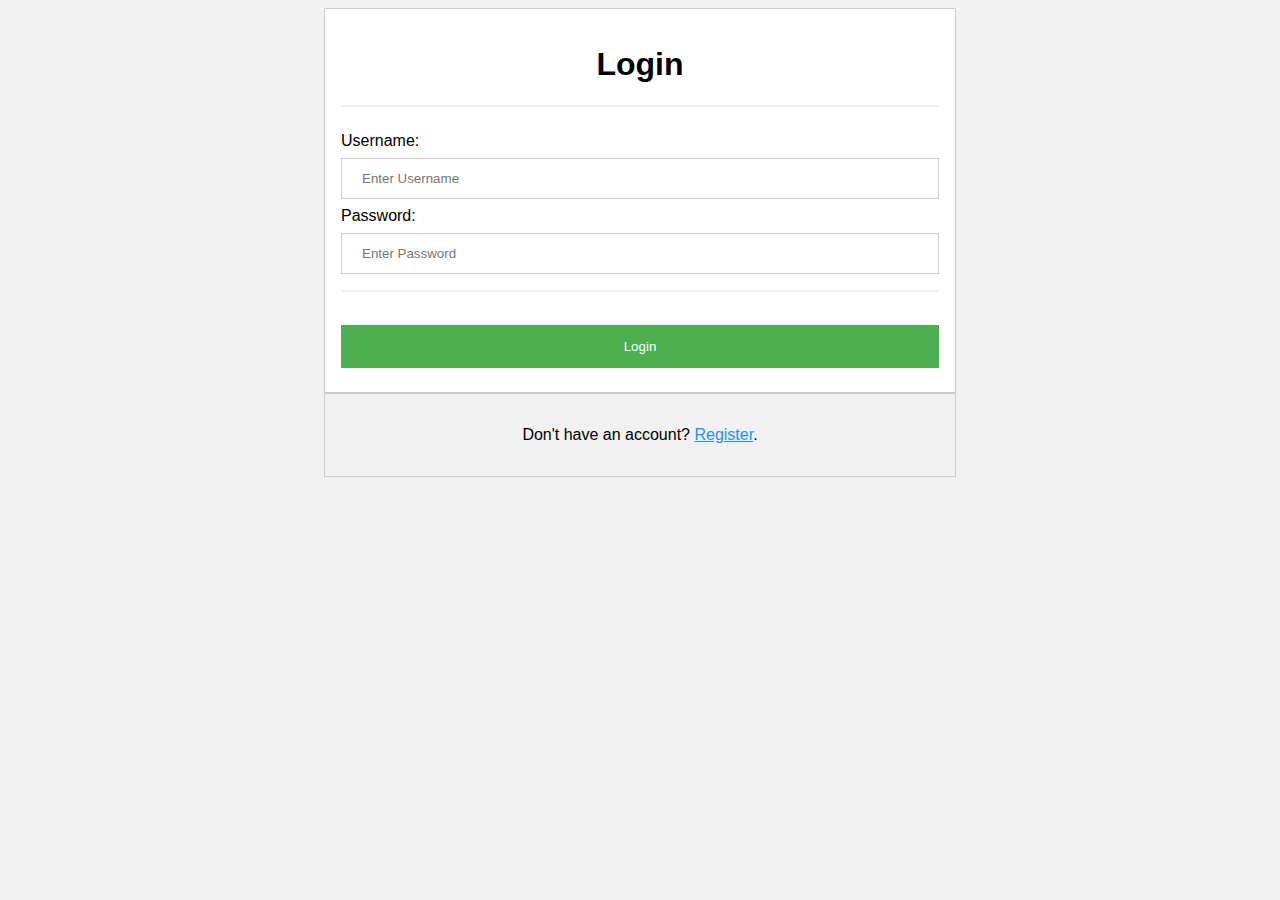
<file: index.html>
<!DOCTYPE html>
<html lang="en">
<head>
    <meta charset="UTF-8">
    <meta name="viewport" content="width=device-width, initial-scale=1.0">
    <title>MicroFundHub</title>
    <link rel="stylesheet" href="css/style.css">
</head>
<body>
    <!-- <ul>
        <li><a href="index.html">MicroFundHub</a></li>
        <li><a href="home.html">Home</a></li>
        <li><a href="LoanApplicationForm.html">Apply for Loan</a></li>
        <li><a href="LoanRepaymentSection.html">Loan Repayment</a></li>
        <li><a href="FeedbackForm.html">Feedback</a></li>
    </ul> -->

    <form id="loginForm">
        <div class="container">
            <h1>Login</h1>
            <hr>

            <label for="username">Username: </label>
            <input type="text" placeholder="Enter Username" name="username" id="username" required>

            <label for="psw">Password: </label>
            <input type="password" placeholder="Enter Password" name="psw" id="psw" required>

            <hr>

            <button type="submit" class="loginbtn">Login</button>
        </div>    

        <div class="container signin">
            <p>Don't have an account? <a href="RegistrationForm.html">Register</a>.</p>
        </div>
    </form>

    <script src="js/login.js"></script>
</body>
</html>
</file>
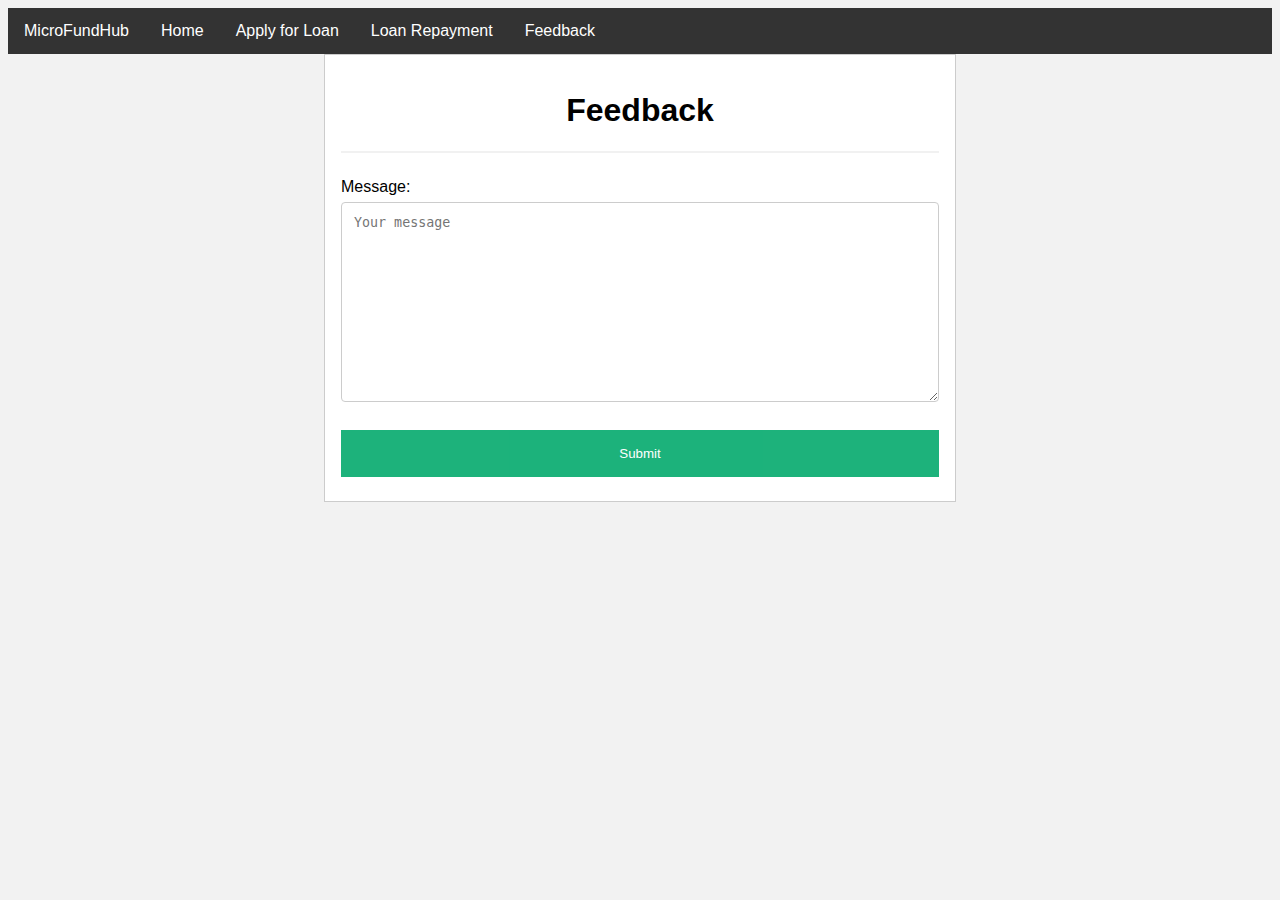
<file: FeedbackForm.html>
<!DOCTYPE html>
<html lang="en">
<head>
    <meta charset="UTF-8">
    <meta name="viewport" content="width=device-width, initial-scale=1.0">
    <title>Feedback Form</title>
    <link rel="stylesheet" href="css/style.css">
</head>
<body>
    <ul>
        <li><a href="profile.html">MicroFundHub</a></li>
        <li><a href="home.html">Home</a></li>
        <li><a href="LoanApplicationForm.html">Apply for Loan</a></li>
        <li><a href="LoanRepaymentSection.html">Loan Repayment</a></li>
        <li><a href="FeedbackForm.html">Feedback</a></li>
    </ul>

    <div class="container">
        <form id="feedbackForm">
            <h1>Feedback</h1>
            <hr>

            <label for="message">Message:</label>
            <textarea name="message" id="message" placeholder="Your message" style="height:200px"></textarea>

            <button type="submit" class="registerbtn">Submit</button>
        </form>
    </div>

    <script src="js/feedbackForm.js"></script>
</body>
</html>
</file>
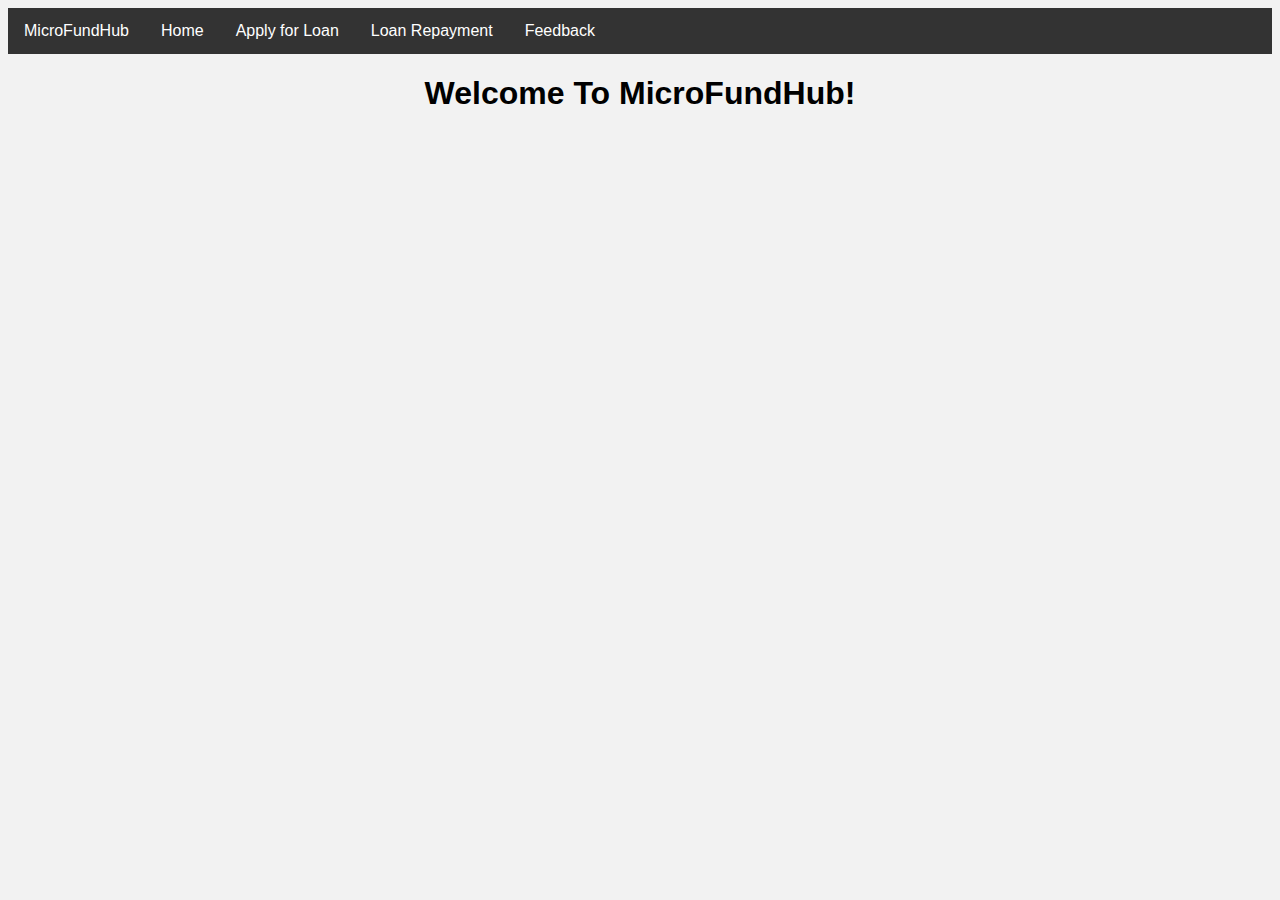
<file: home.html>
<!DOCTYPE html>
<html lang="en">
<head>
    <meta charset="UTF-8">
    <meta name="viewport" content="width=device-width, initial-scale=1.0">
    <title>MicroFundHub | Home</title>
    <link rel="stylesheet" href="css/style.css">
</head>
<body>
    <ul>
        <li><a href="profile.html">MicroFundHub</a></li>
        <li><a href="home.html">Home</a></li>
        <li><a href="LoanApplicationForm.html">Apply for Loan</a></li>
        <li><a href="LoanRepaymentSection.html">Loan Repayment</a></li>
        <li><a href="FeedbackForm.html">Feedback</a></li>
    </ul>

    <h1>Welcome To MicroFundHub!</h1>

    <script src="js/script.js"></script>
</body>
</html>
</file>
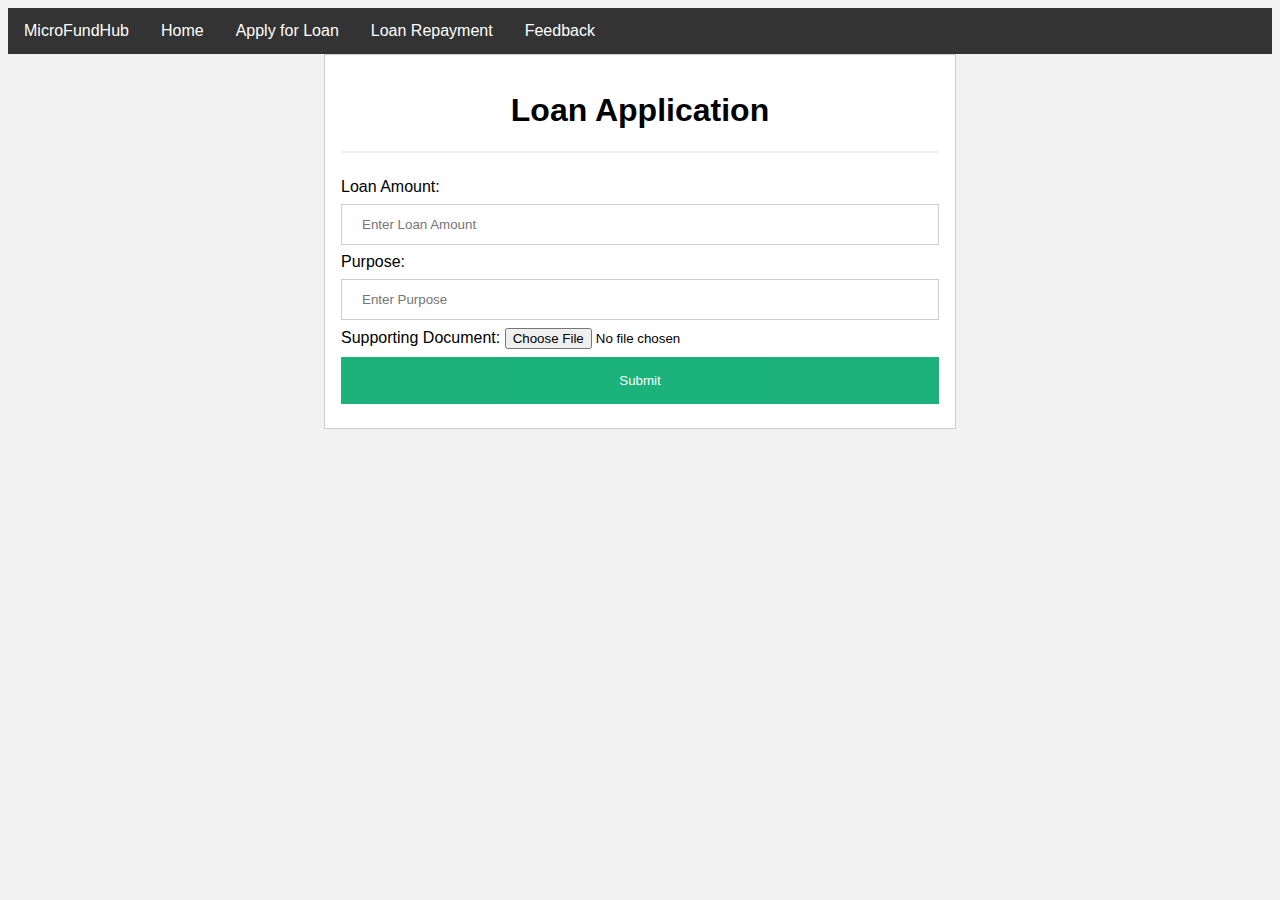
<file: LoanApplicationForm.html>
<!DOCTYPE html>
<html lang="en">
<head>
    <meta charset="UTF-8">
    <meta name="viewport" content="width=device-width, initial-scale=1.0">
    <title>MicroFundHub | Loan Application</title>
    <link rel="stylesheet" href="css/style.css">
</head>
<body>
    <ul>
        <li><a href="profile.html">MicroFundHub</a></li>
        <li><a href="home.html">Home</a></li>
        <li><a href="LoanApplicationForm.html">Apply for Loan</a></li>
        <li><a href="LoanRepaymentSection.html">Loan Repayment</a></li>
        <li><a href="FeedbackForm.html">Feedback</a></li>
    </ul>

    <form id="loanApplicationForm" enctype="multipart/form-data">
        <div class="container">
            <h1>Loan Application</h1>
            <hr>

            <label for="loanAmount">Loan Amount: </label>
            <input type="number" id="loanAmount" name="loanAmount" placeholder="Enter Loan Amount" required>

            <label for="purpose">Purpose: </label>
            <input type="text" id="purpose" name="purpose" placeholder="Enter Purpose" required>

            <label for="doc">Supporting Document: </label>
            <input type="file" id="doc" name="doc" accept=".png, .jpg, .jpeg, .pdf" required>

            <button type="submit" class="registerbtn">Submit</button>
        </div>
    </form>

    <script src="js/loanApplication.js"></script>
</body>
</html>
</file>
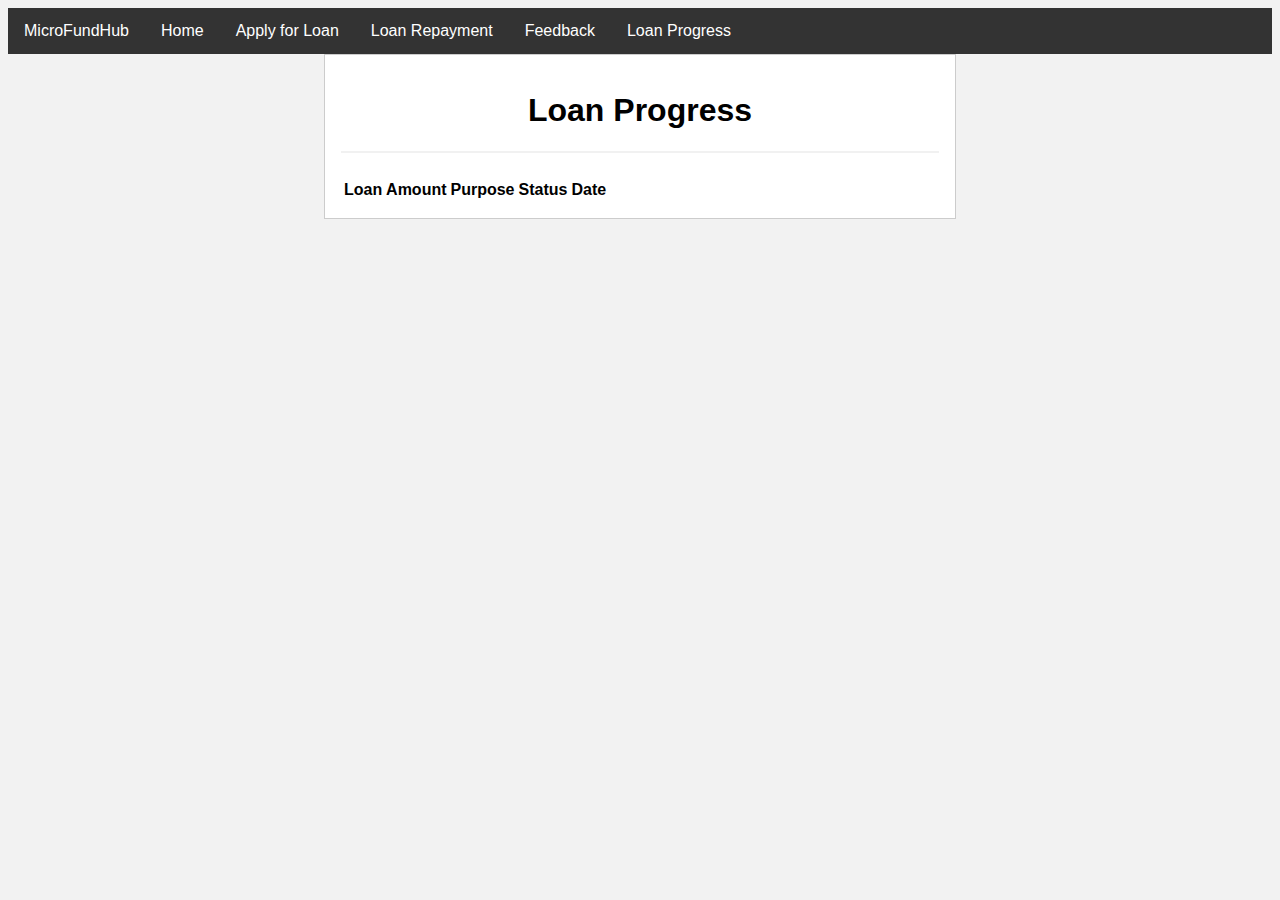
<file: LoanProgress.html>
<!DOCTYPE html>
<html lang="en">
<head>
    <meta charset="UTF-8">
    <meta name="viewport" content="width=device-width, initial-scale=1.0">
    <title>Loan Progress</title>
    <link rel="stylesheet" href="css/style.css">
</head>
<body>
    <ul>
        <li><a href="profile.html">MicroFundHub</a></li>
        <li><a href="home.html">Home</a></li>
        <li><a href="LoanApplicationForm.html">Apply for Loan</a></li>
        <li><a href="LoanRepaymentSection.html">Loan Repayment</a></li>
        <li><a h~ref="FeedbackForm.html">Feedback</a></li>
        <li><a href="LoanProgress.html">Loan Progress</a></li>
    </ul>

    <div class="container">
        <h1>Loan Progress</h1>
        <hr>

        <table id="loanTable">
            <thead>
                <tr>
                    <th>Loan Amount</th>
                    <th>Purpose</th>
                    <th>Status</th>
                    <th>Date</th>
                </tr>
            </thead>
            <tbody>
                <!-- Loan data will be inserted here by JavaScript -->
            </tbody>
        </table>
    </div>

    <script src="js/loanProgress.js"></script>
</body>
</html>
</file>
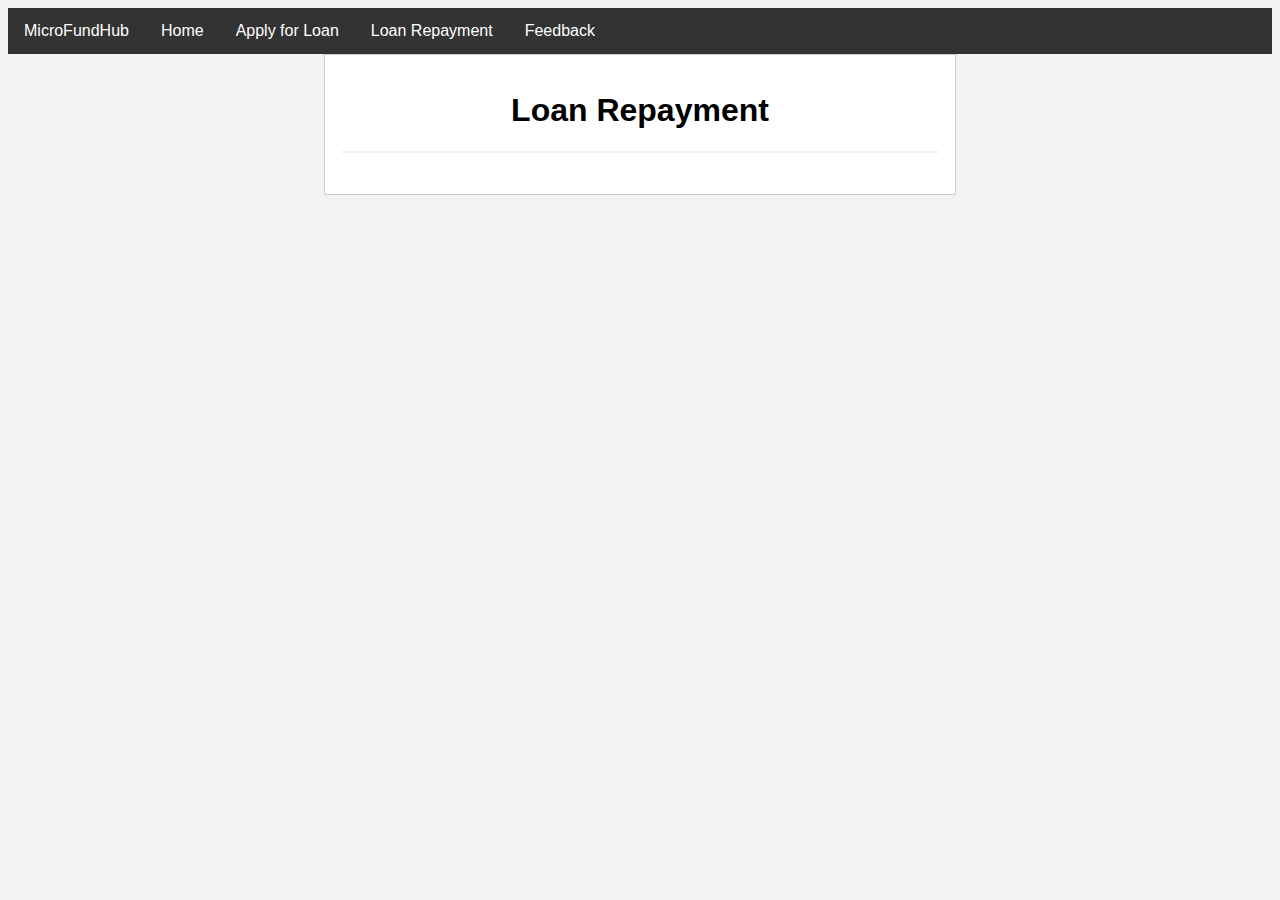
<file: LoanRepaymentSection.html>
<!DOCTYPE html>
<html lang="en">
<head>
    <meta charset="UTF-8">
    <meta name="viewport" content="width=device-width, initial-scale=1.0">
    <title>MicroFundHub | Loan Repayment</title>
    <link rel="stylesheet" href="css/style.css">
</head>
<body>
    <ul>
        <li><a href="profile.html">MicroFundHub</a></li>
        <li><a href="home.html">Home</a></li>
        <li><a href="LoanApplicationForm.html">Apply for Loan</a></li>
        <li><a href="LoanRepaymentSection.html">Loan Repayment</a></li>
        <li><a href="FeedbackForm.html">Feedback</a></li>
    </ul>

    <div class="container">
        <h1>Loan Repayment</h1>
        <hr>

        <div id="activeLoans">
            <!-- Active loans will be loaded here -->
        </div>
    </div>

    <script src="js/loanRepayment.js"></script>
</body>
</html>
</file>
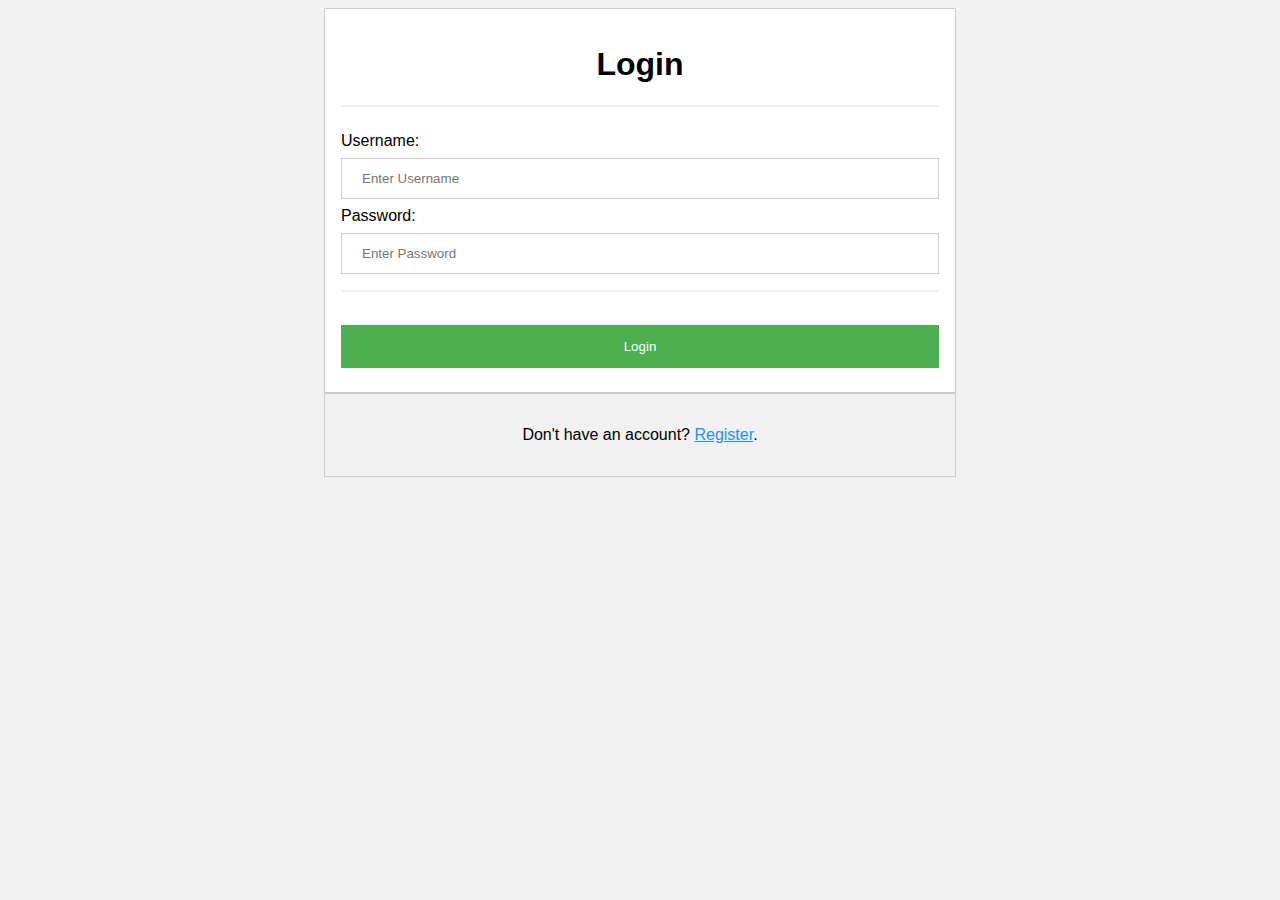
<file: Login.html>
<!DOCTYPE html>
<html lang="en">
<head>
    <meta charset="UTF-8">
    <meta name="viewport" content="width=device-width, initial-scale=1.0">
    <title>MicroFundHub | Login</title>
    <link rel="stylesheet" href="css/style.css">
</head>
<body>
    <form id="loginForm">
        <div class="container">
            <h1>Login</h1>
            <hr>

            <label for="username">Username: </label>
            <input type="text" placeholder="Enter Username" name="username" id="username" required>

            <label for="psw">Password: </label>
            <input type="password" placeholder="Enter Password" name="psw" id="psw" required>

            <hr>

            <button type="submit" class="loginbtn">Login</button>
        </div>    

        <div class="container signin">
            <p>Don't have an account? <a href="RegistrationForm.html">Register</a>.</p>
        </div>
    </form>

    <script src="js/login.js"></script>
</body>
</html>
</file>
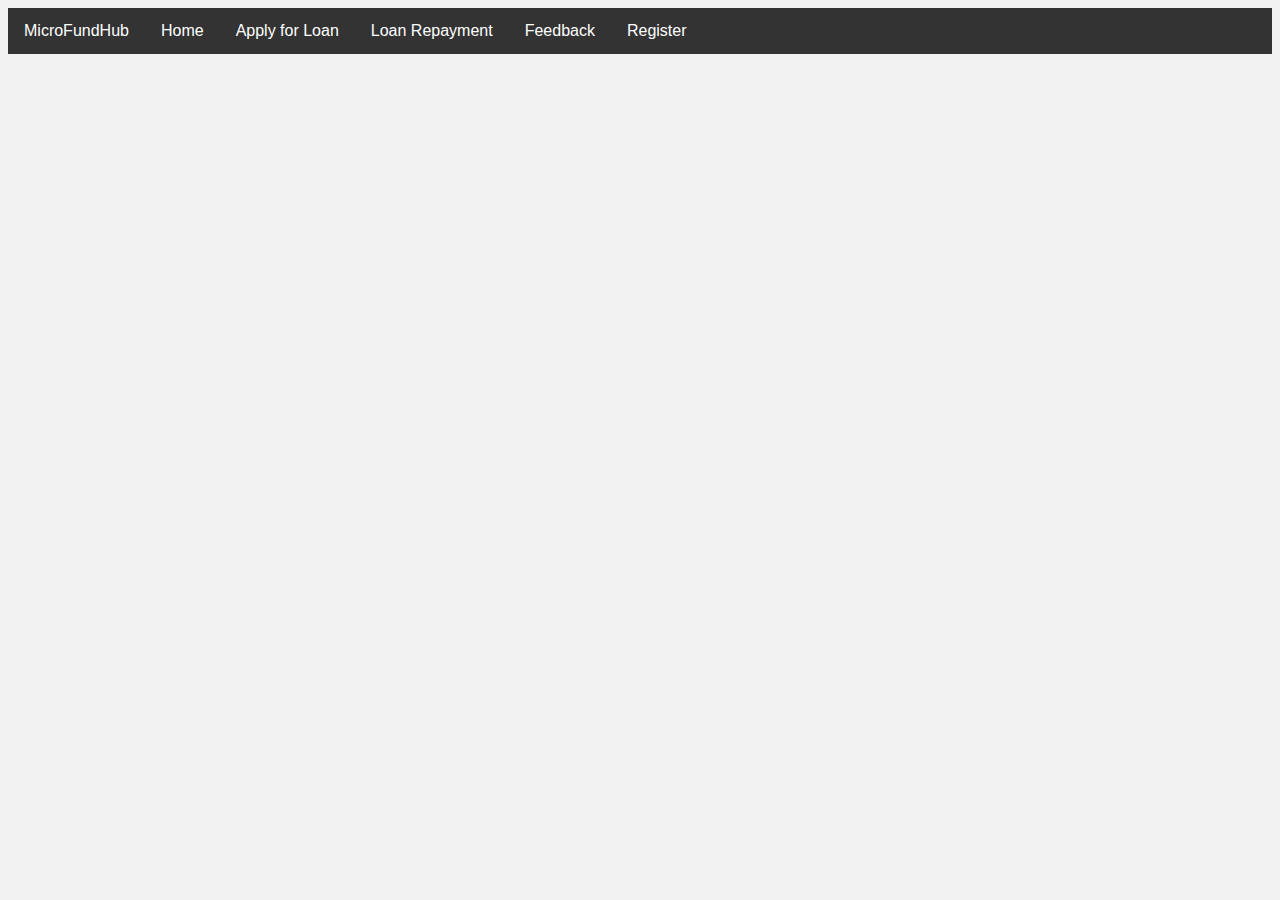
<file: NavigationBar.html>
<!DOCTYPE html>
<html lang="en">
<head>
    <meta charset="UTF-8">
    <meta name="viewport" content="width=device-width, initial-scale=1.0">
    <title>MicroFundHub | Navigation Bar</title>
    <link rel="stylesheet" href="css/style.css">
</head>
<body>
    <ul>
        <li><a href="profile.html">MicroFundHub</a></li>
        <li><a href="home.html">Home</a></li>
        <li><a href="LoanApplicationForm.html">Apply for Loan</a></li>
        <li><a href="LoanRepaymentSection.html">Loan Repayment</a></li>
        <li><a href="FeedbackForm.html">Feedback</a></li>
        <li><a href="RegistrationForm.html">Register</a></li>
    </ul>
</body>
</html>
</file>
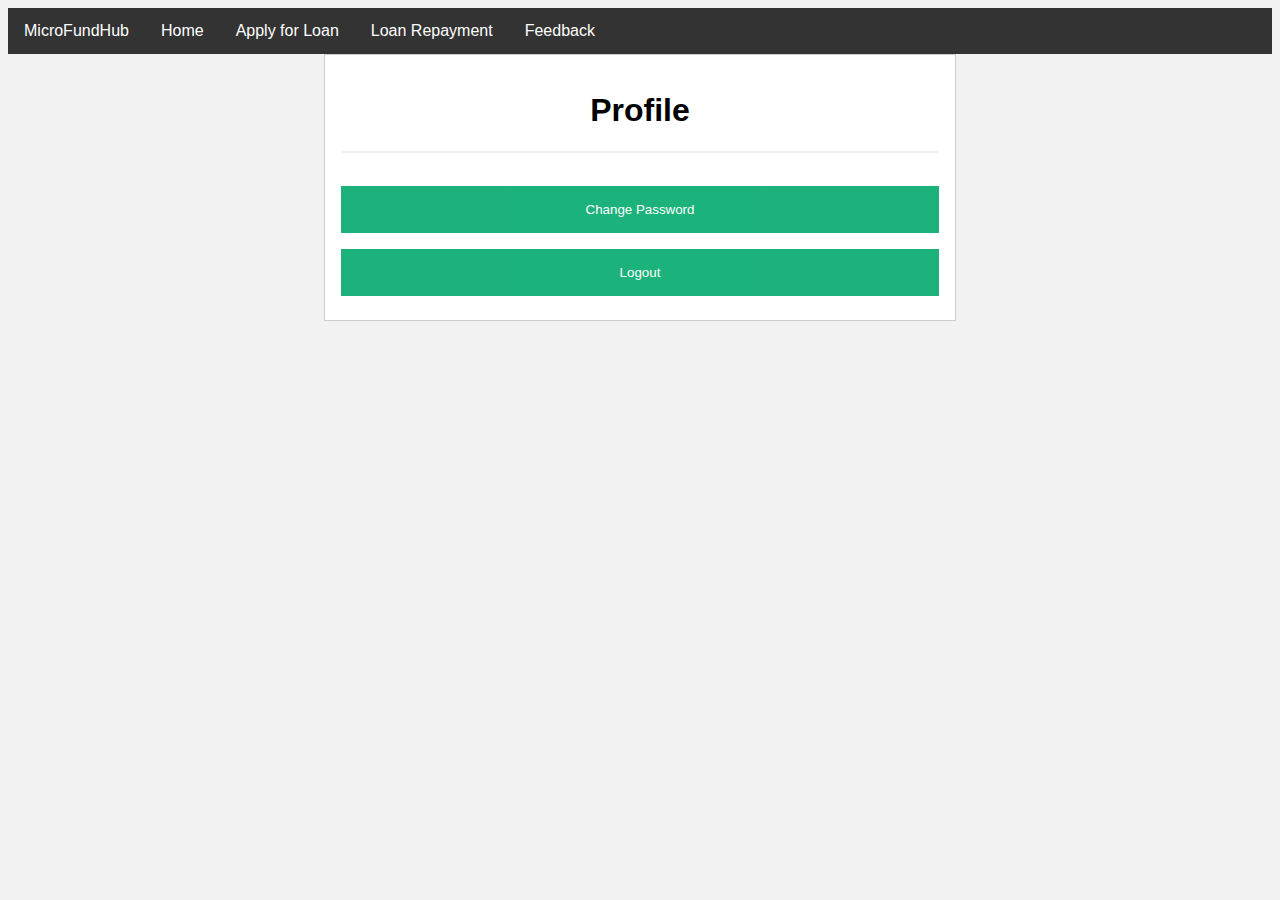
<file: profile.html>
<!DOCTYPE html>
<html lang="en">
<head>
    <meta charset="UTF-8">
    <meta name="viewport" content="width=device-width, initial-scale=1.0">
    <title>MicroFundHub | Profile</title>
    <link rel="stylesheet" href="css/style.css">
</head>
<body>
    <ul>
        <li><a href="profile.html">MicroFundHub</a></li>
        <li><a href="home.html">Home</a></li>
        <li><a href="LoanApplicationForm.html">Apply for Loan</a></li>
        <li><a href="LoanRepaymentSection.html">Loan Repayment</a></li>
        <li><a href="FeedbackForm.html">Feedback</a></li>
    </ul>

    <div class="container">
        <h1>Profile</h1>
        <hr>
        
        <p id="userName"></p>
        <p id="userEmail"></p>
        <button id="changePasswordBtn" class="registerbtn">Change Password</button>

        <form id="changePasswordForm" style="display:none;">
            <label for="currentPassword">Current Password: </label>
            <input type="password" placeholder="Enter Current Password" name="currentPassword" id="currentPassword" required>
            
            <label for="newPassword">New Password: </label>
            <input type="password" placeholder="Enter New Password" name="newPassword" id="newPassword" required>
            
            <label for="confirmNewPassword">Confirm New Password: </label>
            <input type="password" placeholder="Confirm New Password" name="confirmNewPassword" id="confirmNewPassword" required>
            
            <button type="submit" class="registerbtn">Change Password</button>
        </form>

        <button id="logoutBtn" class="registerbtn">Logout</button>
    </div>

    <script src="js/profile.js"></script>
</body>
</html>
</file>
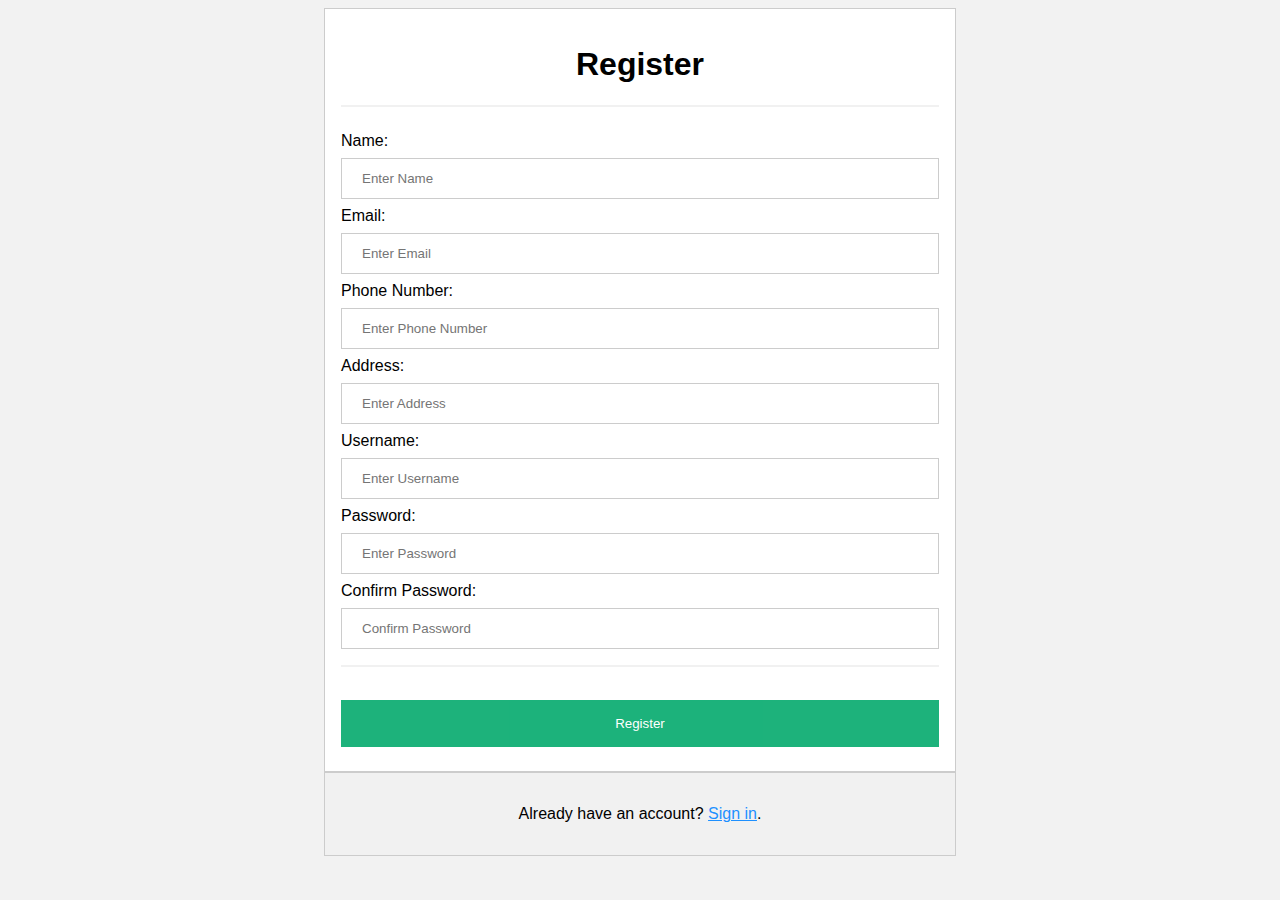
<file: RegistrationForm.html>
<!DOCTYPE html>
<html lang="en">
<head>
    <meta charset="UTF-8">
    <meta name="viewport" content="width=device-width, initial-scale=1.0">
    <title>MicroFundHub | Registration Form</title>
    <link rel="stylesheet" href="css/style.css">
</head>
<body>
    <form id="registrationForm">
        <div class="container">
            <h1>Register</h1>
            <hr>

            <label for="name">Name: </label>
            <input type="text" placeholder="Enter Name" name="name" id="name" required>

            <label for="email">Email: </label>
            <input type="email" placeholder="Enter Email" name="email" id="email" required>

            <label for="phone">Phone Number: </label>
            <input type="tel" placeholder="Enter Phone Number" name="phone" id="phone">

            <label for="address">Address: </label>
            <input type="text" placeholder="Enter Address" name="address" id="address" required>

            <label for="username">Username: </label>
            <input type="text" placeholder="Enter Username" name="username" id="username" required>

            <label for="psw">Password: </label>
            <input type="password" placeholder="Enter Password" name="psw" id="psw" required>

            <label for="psw-confirm">Confirm Password: </label>
            <input type="password" placeholder="Confirm Password" name="psw-confirm" id="psw-confirm" required>

            <hr>
        
            <button type="submit" class="registerbtn">Register</button>
        </div>    
        
        <div class="container signin">
            <p>Already have an account? <a href="index.html">Sign in</a>.</p>
        </div>

    </form>

    <script src="js/script.js"></script>
</body>
</html>
</file>
<file: css/style.css>
* {box-sizing: border-box;}

body {
    font-family: Arial, sans-serif;
    background-color: #f2f2f2;
}

.container {
    padding: 16px;
    background-color: white;
    margin: auto;
    width: 50%;
    border: 1px solid #ccc;
}

h1 {
    text-align: center;
}

input[type=text], input[type=email], input[type=password], input[type=tel], input[type=number] {
    width: 100%;
    padding: 12px 20px;
    margin: 8px 0;
    display: inline-block;
    border: 1px solid #ccc;
    box-sizing: border-box;
}

input[type=text]:focus, input[type=email]:focus, input[type=password]:focus, input[type=tel]:focus, input[type=number]:focus {
    background-color: #ddd;
    outline: none;
}

button {
    background-color: #4CAF50;
    color: white;
    padding: 14px 20px;
    margin: 8px 0;
    border: none;
    cursor: pointer;
    width: 100%;
}

button:hover {
    opacity: 0.8;
}

.signin {
    text-align: center;
    padding: 16px;
}

select, textarea {
    width: 100%;
    padding: 12px;
    border: 1px solid #ccc;
    border-radius: 4px;
    box-sizing: border-box;
    margin-top: 6px;
    margin-bottom: 16px;
    resize: vertical;
}

input[type=submit] {
    background-color: #04AA6D;
    color: white;
    padding: 12px 20px;
    border: none;
    border-radius: 4px;
    cursor: pointer;
}

input[type=submit]:hover {
    background-color: #45a049;
}

hr {
    border: 1px solid #f1f1f1;
    margin-bottom: 25px;
}

.registerbtn {
    background-color: #04AA6D;
    color: white;
    padding: 16px 20px;
    margin: 8px 0;
    border: none;
    cursor: pointer;
    width: 100%;
    opacity: 0.9;
}

.registerbtn:hover {
    opacity: 1;
}

a {
    color: dodgerblue;
}

.signin {
    background-color: #f1f1f1;
    text-align: center;
}

ul {
    list-style-type: none;
    margin: 0;
    padding: 0;
    overflow: hidden;
    background-color: #333;
}

li {
    float: left;
}

li a {
    display: block;
    color: white;
    text-align: center;
    padding: 14px 16px;
    text-decoration: none;
}

li a:hover {
    background-color: #111;
}

img {
    height: 50px;
}
</file>
